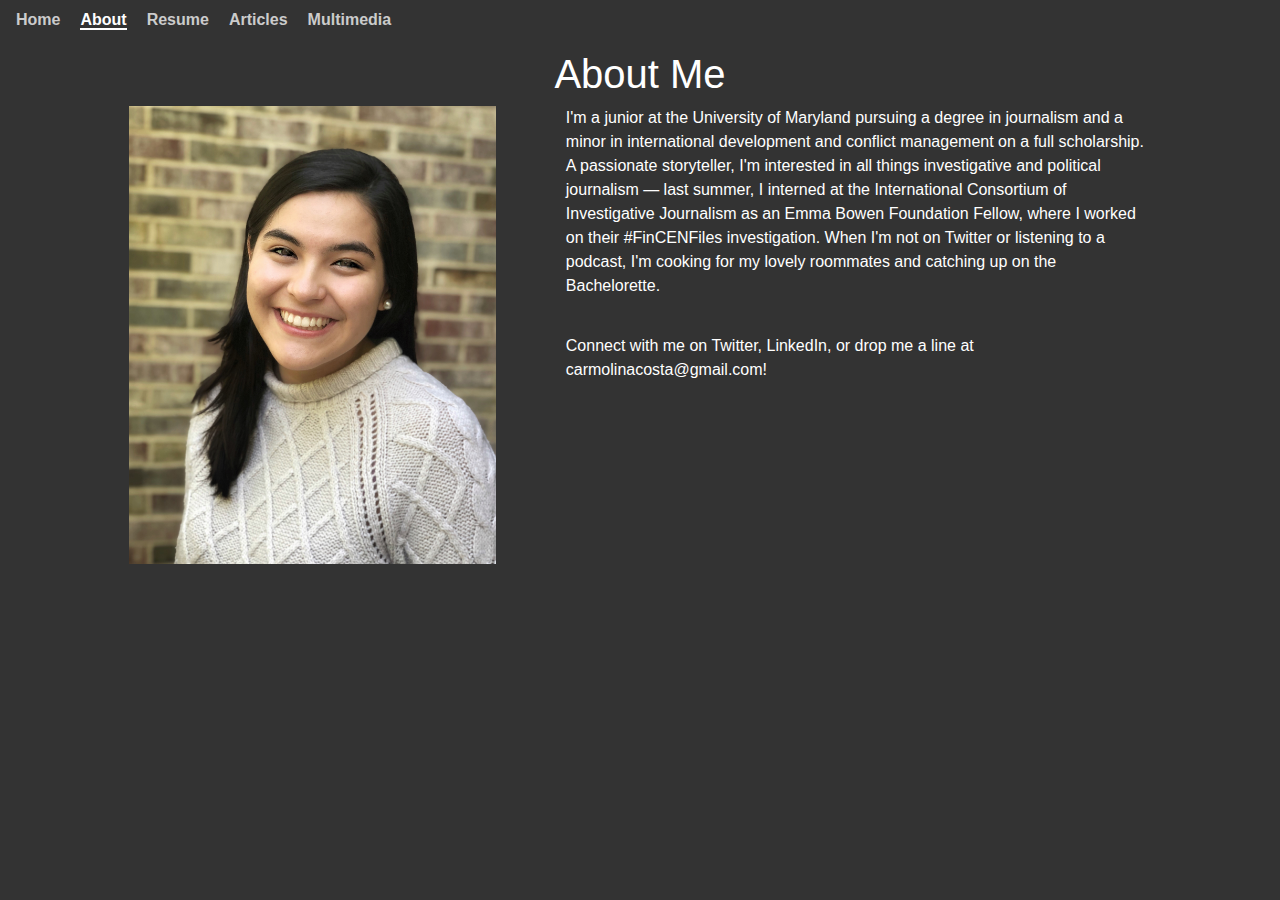
<file: about/index.html>
<!DOCTYPE html>
<html lang="en">

<head>
	<!-- Basic Page Needs -->
	<meta charset="utf-8">
	<title>About Me</title>
	<meta name="description" content="Description">
	<!-- Mobile Specific Metas -->
	<meta name="viewport" content="width=device-width, initial-scale=1">
	<!-- FONT -->	
	<!-- CSS -->
	<link rel="stylesheet" href="https://stackpath.bootstrapcdn.com/bootstrap/4.5.2/css/bootstrap.min.css" integrity="sha384-JcKb8q3iqJ61gNV9KGb8thSsNjpSL0n8PARn9HuZOnIxN0hoP+VmmDGMN5t9UJ0Z" crossorigin="anonymous">
	<link rel="stylesheet" href="../css/style.css">
</head>

<body>
	<nav class="navbar sticky-top navbar-dark​ black-nav">
		<ul class="nav masthead-nav">
			<li><a href="https://carmen-molina-acosta.github.io">Home</a></li>
			<li class="active"><a href="https://carmen-molina-acosta.github.io/about">About</a></li>
	        <li><a href="https://carmen-molina-acosta.github.io/resume">Resume</a></li>
	        <li><a href="https://carmen-molina-acosta.github.io/articles">Articles</a></li>
	        <li><a href="https://carmen-molina-acosta.github.io/multimedia">Multimedia</a></li>
	    </ul>
	</nav>
	<h1>About Me</h1>
	<div class="row">
		<div class="offset-sm-1 col-sm-4">
			<img class="img-fluid" id="headshot" src="../images/carmen-headshot.jpg" alt="Carmen Molina Acosta headshot">
		</div>
		<div class="col-sm-6">
			<p class="bio">I'm a junior at the University of Maryland pursuing a degree in journalism and a minor in international development and conflict management on a full scholarship. A passionate storyteller, I'm interested in all things investigative and political journalism — last summer, I interned at the International Consortium of Investigative Journalism as an Emma Bowen Foundation Fellow, where I worked on their #FinCENFiles investigation. When I'm not on Twitter or listening to a podcast, I'm cooking for my lovely roommates and catching up on the Bachelorette.</p>
			<p class="bio">Connect with me on <a href="https://twitter.com/carmenmolina_a">Twitter</a>, <a href="https://www.linkedin.com/in/carmen-molina-acosta-014463178/">LinkedIn</a>, or drop me a line at carmolinacosta@gmail.com!</p>
		</div>
	</div>
</body>

</html>
</file>
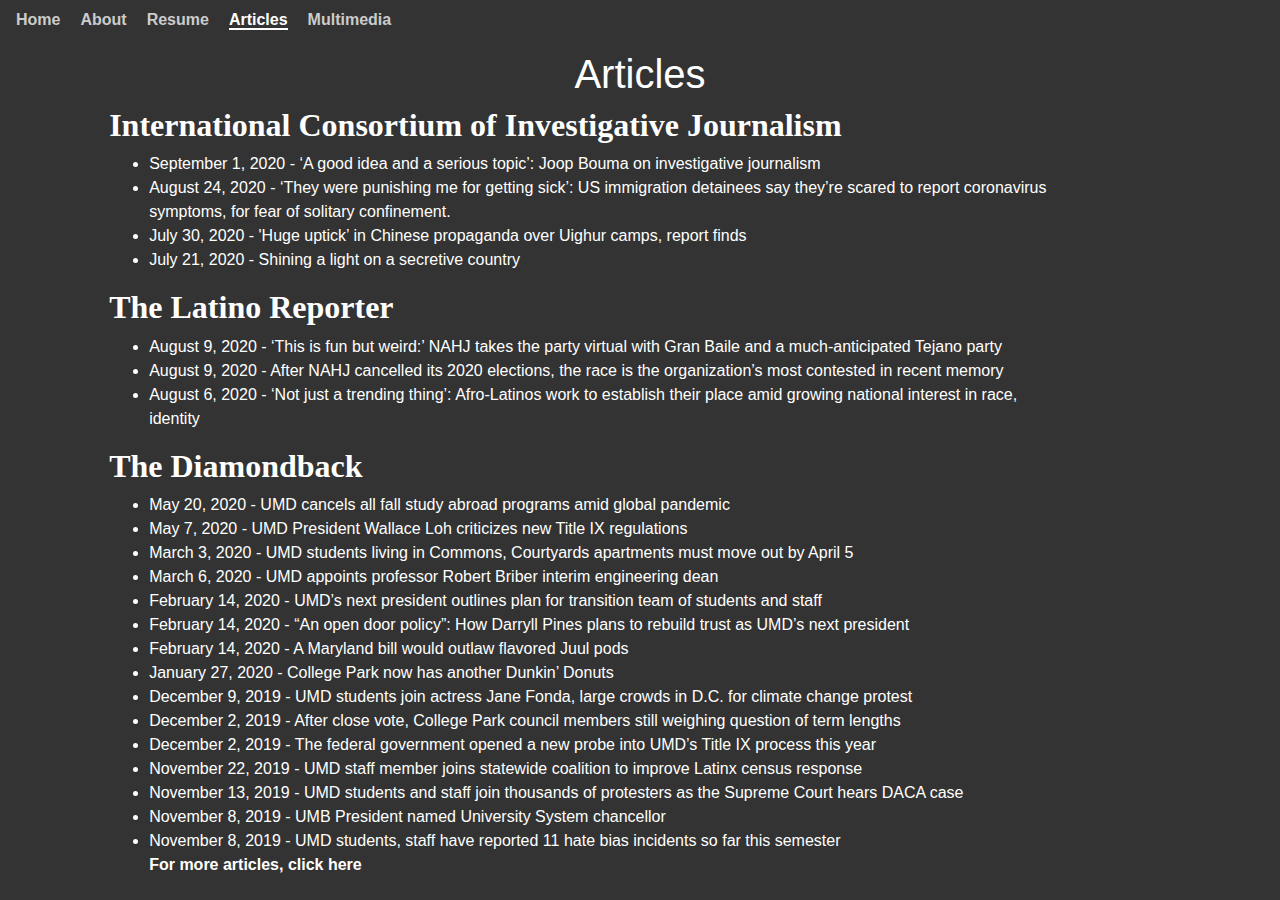
<file: articles/index.html>
<!DOCTYPE html>
<html lang="en">

<head>
	<!-- Basic Page Needs -->
	<meta charset="utf-8">
	<title>Articles</title>
	<meta name="description" content="Description">
	<!-- Mobile Specific Metas -->
	<meta name="viewport" content="width=device-width, initial-scale=1">
	<!-- FONT -->	
	
	<!-- CSS -->
	<link rel="stylesheet" href="https://stackpath.bootstrapcdn.com/bootstrap/4.5.2/css/bootstrap.min.css" integrity="sha384-JcKb8q3iqJ61gNV9KGb8thSsNjpSL0n8PARn9HuZOnIxN0hoP+VmmDGMN5t9UJ0Z" crossorigin="anonymous">
	<link rel="stylesheet" href="../css/style.css">
</head>

<body>
	<nav class="navbar sticky-top navbar-dark​ black-nav">
		<ul class="nav masthead-nav">
			<li><a href="https://carmen-molina-acosta.github.io">Home</a></li>
			<li><a href="https://carmen-molina-acosta.github.io/about">About</a></li>
	        <li><a href="https://carmen-molina-acosta.github.io/resume">Resume</a></li>
	        <li class="active"><a href="https://carmen-molina-acosta.github.io/articles">Articles</a></li>
	        <li><a href="https://carmen-molina-acosta.github.io/multimedia">Multimedia</a></li>
	    </ul>
	</nav>
	<h1>Articles</h1>
	<div class="row">
		<div class="offset-sm-1 col-sm-9">
			<h2>International Consortium of Investigative Journalism</h2>
			<ul>
				<li><a href="https://www.icij.org/inside-icij/2020/09/a-good-idea-and-a-serious-topic-joop-bouma-on-investigative-journalism/">September 1, 2020 - ‘A good idea and a serious topic’: Joop Bouma on investigative journalism</a></li>
				<li><a href="https://www.icij.org/investigations/solitary-voices/they-were-punishing-me-for-getting-sick/">August 24, 2020 - ‘They were punishing me for getting sick’:
				US immigration detainees say they’re scared to report coronavirus symptoms, for fear of solitary confinement.</a></li>
				<li><a href="https://www.icij.org/investigations/china-cables/huge-uptick-in-chinese-propaganda-over-uighur-camps-report-finds/">July 30, 2020 - 'Huge uptick’ in Chinese propaganda over Uighur camps, report finds</a></li>
				<li><a href="https://www.icij.org/inside-icij/2020/07/shining-a-light-on-a-secretive-country/">July 21, 2020 - Shining a light on a secretive country</a></li>
			</ul>
			<h2>The Latino Reporter</h2>
			<ul>
				<li><a href="http://latinoreporter.org/2020/this-is-fun-but-weird-nahj-takes-the-party-virtual-with-gran-baile-and-a-much-anticipated-tejano-party/">August 9, 2020 - ‘This is fun but weird:’ NAHJ takes the party virtual with Gran Baile and a much-anticipated Tejano party</a>
				<li><a href="http://latinoreporter.org/2020/after-nahj-cancelled-its-board-elections-the-2020-race-is-the-organizations-most-contested-in-recent-memory/">August 9, 2020 - After NAHJ cancelled its 2020 elections, the race is the organization’s most contested in recent memory</a>
				<li><a href="http://latinoreporter.org/2020/not-just-a-trending-thing-afro-latinos-work-to-establish-their-place-amid-growing-national-interest-in-race-identity/">August 6, 2020 - ‘Not just a trending thing’: Afro-Latinos work to establish their place amid growing national interest in race, identity</a></li>
			</ul>
			<h2>The Diamondback</h2>
			<ul>
				<li><a href="https://dbknews.com/2020/05/20/umd-maryland-fall-study-abroad-cancel-covid-19-coronavirus/">May 20, 2020 - UMD cancels all fall study abroad programs amid global pandemic</a></li>
				<li><a href="https://dbknews.com/2020/05/07/umd-wallace-loh-president-betsy-devos-title-ix/">May 7, 2020 - UMD President Wallace Loh criticizes new Title IX regulations</a></li>
				<li><a href="https://dbknews.com/2020/03/20/umd-coronavirus-south-campus-commons-courtyards-early-move-out-covid19/">March 3, 2020 - UMD students living in Commons, Courtyards apartments must move out by April 5</a></li>
				<li><a href="https://dbknews.com/2020/03/06/umd-engineering-school-dean-interim-replacement/">March 6, 2020 - UMD appoints professor Robert Briber interim engineering dean</a></li>
				<li><a href="https://dbknews.com/2020/02/14/umd-new-president-darryll-pines/">February 14, 2020 - UMD’s next president outlines plan for transition team of students and staff</a></li>
				<li><a href="https://dbknews.com/2020/02/14/umd-darryll-pines-president-wallace-loh-college-park-campus/">February 14, 2020 - “An open door policy”: How Darryll Pines plans to rebuild trust as UMD’s next president</a></li>
				<li><a href="https://dbknews.com/2020/02/14/maryland-juul-pod-flavored-ban-bill-annapolis/">February 14, 2020 - A Maryland bill would outlaw flavored Juul pods</a></li>
				<li><a href="https://dbknews.com/2020/01/27/dunkin-donuts-college-park-landmark-new-coffee/">January 27, 2020 - College Park now has another Dunkin’ Donuts</a></li>
				<li><a href="https://dbknews.com/2019/12/09/umd-students-climate-march-jane-fonda-fire-drill-friday/">December 9, 2019 - UMD students join actress Jane Fonda, large crowds in D.C. for climate change protest</a></li>
				<li><a href="https://dbknews.com/2019/12/02/college-park-city-council-referendum-two-four-year-terms-vote/">December 2, 2019 - After close vote, College Park council members still weighing question of term lengths</a></li>
				<li><a href="https://dbknews.com/2019/12/02/umd-title-ix-investigation-education-department-case-sexual-violence-retaliation/">December 2, 2019 - The federal government opened a new probe into UMD’s Title IX process this year</a></li>
				<li><a href="https://dbknews.com/2019/11/22/umd-college-park-census-latino/">November 22, 2019 - UMD staff member joins statewide coalition to improve Latinx census response</a></li>
				<li><a href="https://dbknews.com/2019/11/13/umd-daca-students-staff-protest-supreme-court-plumas-casa/">November 13, 2019 - UMD students and staff join thousands of protesters as the Supreme Court hears DACA case</a></li>
				<li><a href="https://dbknews.com/2019/11/08/university-of-maryland-baltimore-chancellor-usm-president-jay-perman/">November 8, 2019 - UMB President named University System chancellor</a></li>
				<li><a href="https://dbknews.com/2019/11/08/umd-hate-bias-log-odi-students-racism-discrimination/">November 8, 2019 - UMD students, staff have reported 11 hate bias incidents so far this semester</a></li>
				<p><b>For more articles, click <a href="https://dbknews.com/author/carmenmolinaacosta/">here</a></b></p>
			</ul>
		</div>
	</div>
</body>

</html>
</file>
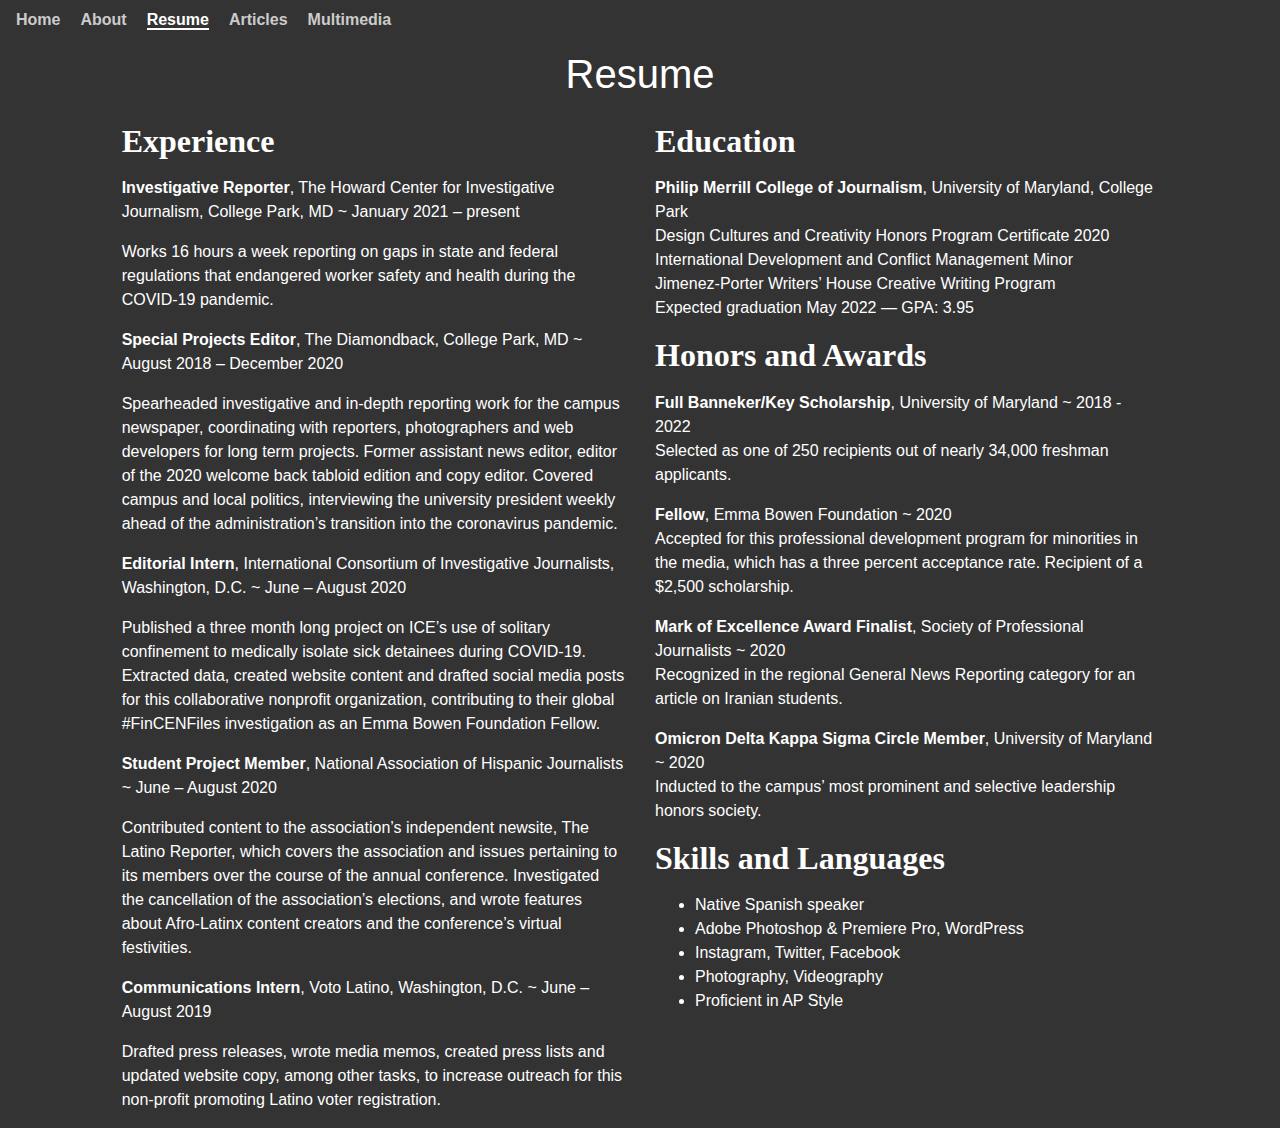
<file: resume/index.html>
<!DOCTYPE html>
<html lang="en">

<head>
	<!-- Basic Page Needs -->
	<meta charset="utf-8">
	<title>Resume</title>
	<meta name="description" content="Description">
	<!-- Mobile Specific Metas -->
	<meta name="viewport" content="width=device-width, initial-scale=1">
	<!-- FONT -->	
	<!-- CSS -->
	<link rel="stylesheet" href="https://stackpath.bootstrapcdn.com/bootstrap/4.5.2/css/bootstrap.min.css" integrity="sha384-JcKb8q3iqJ61gNV9KGb8thSsNjpSL0n8PARn9HuZOnIxN0hoP+VmmDGMN5t9UJ0Z" crossorigin="anonymous">
	<link rel="stylesheet" href="../css/style.css">
</head>

<body>
	<nav class="navbar sticky-top navbar-dark​ black-nav">
		<ul class="nav masthead-nav">
			<li><a href="https://carmen-molina-acosta.github.io">Home</a></li>
			<li><a href="https://carmen-molina-acosta.github.io/about">About</a></li>
	        <li class="active"><a href="https://carmen-molina-acosta.github.io/resume">Resume</a></li>
	        <li><a href="https://carmen-molina-acosta.github.io/articles">Articles</a></li>
	        <li><a href="https://carmen-molina-acosta.github.io/multimedia">Multimedia</a></li>
	    </ul>
	</nav>
	<h1>Resume</h1>
	<div class="container-fluid" id="resume">
		<div class="row">
			<div class="offset-sm-1 col-sm-5">
				<p><h2>Experience</h2></p>
				<p><b>Investigative Reporter</b>, The Howard Center for Investigative Journalism, College Park, MD ~ January 2021 – present</p>
				<p>Works 16 hours a week reporting on gaps in state and federal regulations that endangered worker safety and health during the COVID-19 pandemic.</p>
				<p><b>Special Projects Editor</b>, <a href="https://dbknews.com/">The Diamondback</a>, College Park, MD ~ August 2018 – December 2020</p>
				<p>Spearheaded investigative and in-depth reporting work for the campus newspaper, coordinating with reporters, photographers and web developers for long term projects. Former assistant news editor, editor of the <a href="https://wps3.dbknews.com/uploads/2020/09/Welcome_Back_2020.pdf">2020 welcome back tabloid edition</a> and copy editor. Covered campus and local politics, interviewing the university president weekly ahead of the administration’s transition into the coronavirus pandemic.</p>
				<p><b>Editorial Intern</b>, <a href="https://www.icij.org/">
				International Consortium of Investigative Journalists</a>, Washington, D.C. ~ June – August 2020</p>
				<p>Published a <a href="https://www.icij.org/investigations/solitary-voices/they-were-punishing-me-for-getting-sick/">three month long project</a> on ICE’s use of solitary confinement to medically isolate sick detainees during COVID-19. Extracted data, created website content and drafted social media posts for this collaborative nonprofit organization, contributing to their global <a href="https://www.icij.org/investigations/fincen-files/">#FinCENFiles investigation</a> as an Emma Bowen Foundation Fellow.</p>
				<p><b>Student Project Member</b>, <a href="https://nahj.org">National Association of Hispanic Journalists</a> ~ June – August 2020</p>
				<p>Contributed content to the association’s independent newsite, <a href="http://latinoreporter.org">The Latino Reporter</a>, which covers the association and issues pertaining to its members over the course of the annual conference. Investigated the cancellation of the association’s elections, and wrote features about Afro-Latinx content creators and the conference’s virtual festivities.</p>
				<p><b>Communications Intern</b>, <a href="https://votolatino.org">Voto Latino</a>, Washington, D.C. ~ June – August 2019</p>
				<p>Drafted press releases, wrote media memos, created press lists and updated website copy, among other tasks, to increase outreach for this non-profit promoting Latino voter registration.</p>
			</div>
			<div class="col-sm-5">
				<p><h2>Education</h2></p>
				<p><b>Philip Merrill College of Journalism</b>, University of Maryland, College Park
				<br>Design Cultures and Creativity Honors Program Certificate 2020
				<br>International Development and Conflict Management Minor
				<br>Jimenez-Porter Writers’ House Creative Writing Program
				<br>Expected graduation May 2022 — GPA: 3.95</p>
				<p><h2>Honors and Awards</h2></p>
				<p><b><a href="https://www.bannekerkey.umd.edu">Full Banneker/Key Scholarship</a></b>, University of Maryland ~ 2018 - 2022
				<br>Selected as one of 250 recipients out of nearly 34,000 freshman applicants.</p>
				<p><b>Fellow</b>, <a href="https://www.emmabowenfoundation.com">Emma Bowen Foundation</a> ~ 2020
				<br>Accepted for this professional development program for minorities in the media, which has a three percent acceptance rate. Recipient of a $2,500 scholarship.</p>
				<p><b><a href="https://www.spj.org/news.asp?ref=1716">Mark of Excellence Award Finalist</a></b>, Society of Professional Journalists ~ 2020
				<br>Recognized in the regional General News Reporting category for <a href="https://dbknews.com/2019/10/07/umd-iranian-students-travel-ban-family/">an article on Iranian students.</a></p>
				<p><b><a href="https://odk.umd.edu">Omicron Delta Kappa Sigma Circle Member</a></b>, University of Maryland	~ 2020
				<br>Inducted to the campus’ most prominent and selective leadership honors society.</p>
				<p><h2>Skills and Languages</h2></p>
				<ul>
					<li>Native Spanish speaker</li>
					<li>Adobe Photoshop & Premiere Pro, WordPress</li>
					<li>Instagram, Twitter, Facebook</li>
					<li>Photography, Videography</li>
					<li>Proficient in AP Style</li>
				</ul>
			</div>
		</div>
	</div> 
</body>

</html>
</file>
<file: css/style.css>
a,
a:focus,
a:hover {
  color: #fff;
}

#headshot, .bio {
  padding-bottom: 20px;
  padding-right: 20px;
  padding-left: 20px;
}

h4, h2 {
  font-family: 'Noto Serif', serif;
  font-weight: bold;
}

body {
  height: 100%;
  background-color: #333;
  color: #fff;
  width: 100%;
  text-align: left;
  margin-left: auto;
  margin-right: auto;
  font-family: 'Roboto', sans-serif;
  font-weight: 500;
}

.card-columns {
  padding-right: 20px;
  padding-left: 20px; 
}


.navbar {
  margin-bottom: 10px;
  background-color: #333;
}

.masthead-nav > li {
  display: inline-block;
}

.masthead-nav > li + li {
  margin-left: 20px;
}
.masthead-nav > li > a {
  padding-right: 0;
  padding-left: 0;
  font-size: 16px;
  font-weight: bold;
  color: #fff; /* IE8 proofing */
  color: rgba(255,255,255,.75);
  border-bottom: 2px solid transparent;
} 

.masthead-nav > li > a:hover,
.masthead-nav > li > a:focus {
  background-color: transparent;
  border-bottom-color: #a9a9a9;
  border-bottom-color: rgba(255,255,255,.25);
}
.masthead-nav > .active > a,
.masthead-nav > .active > a:hover,
.masthead-nav > .active > a:focus {
  color: #fff;
  border-bottom-color: #fff;
}

@media (min-width: 1500px) {
  .masthead-nav {
    float: right;
  }
}

.multimedia-block {
  width: 75%;
  margin-left: auto;
  margin-right: auto;
}

video {
  width: 100%;
}

.bg {
  background: url(../images/home-page-photo.jpg) scroll center center/cover;
  height:100vh;
  width:100%;
}

.cover {
  padding: 30px;
  padding-top: 150px;
}

.cover p,h1{
  color:#fff;
  text-align: center;
}

.cover .btn-lg {
  padding: 10px 20px;
  font-weight: bold;
}

.btn-default,
.btn-default:hover,
.btn-default:focus {
  color: #333;
  text-shadow: none; /* Prevent inheritence from `body` */
  background-color: #fff;
  border: 1px solid #fff;
}

@media (max-width: 540px) {
  .hide {
    display: none;
  }
}
</file>
